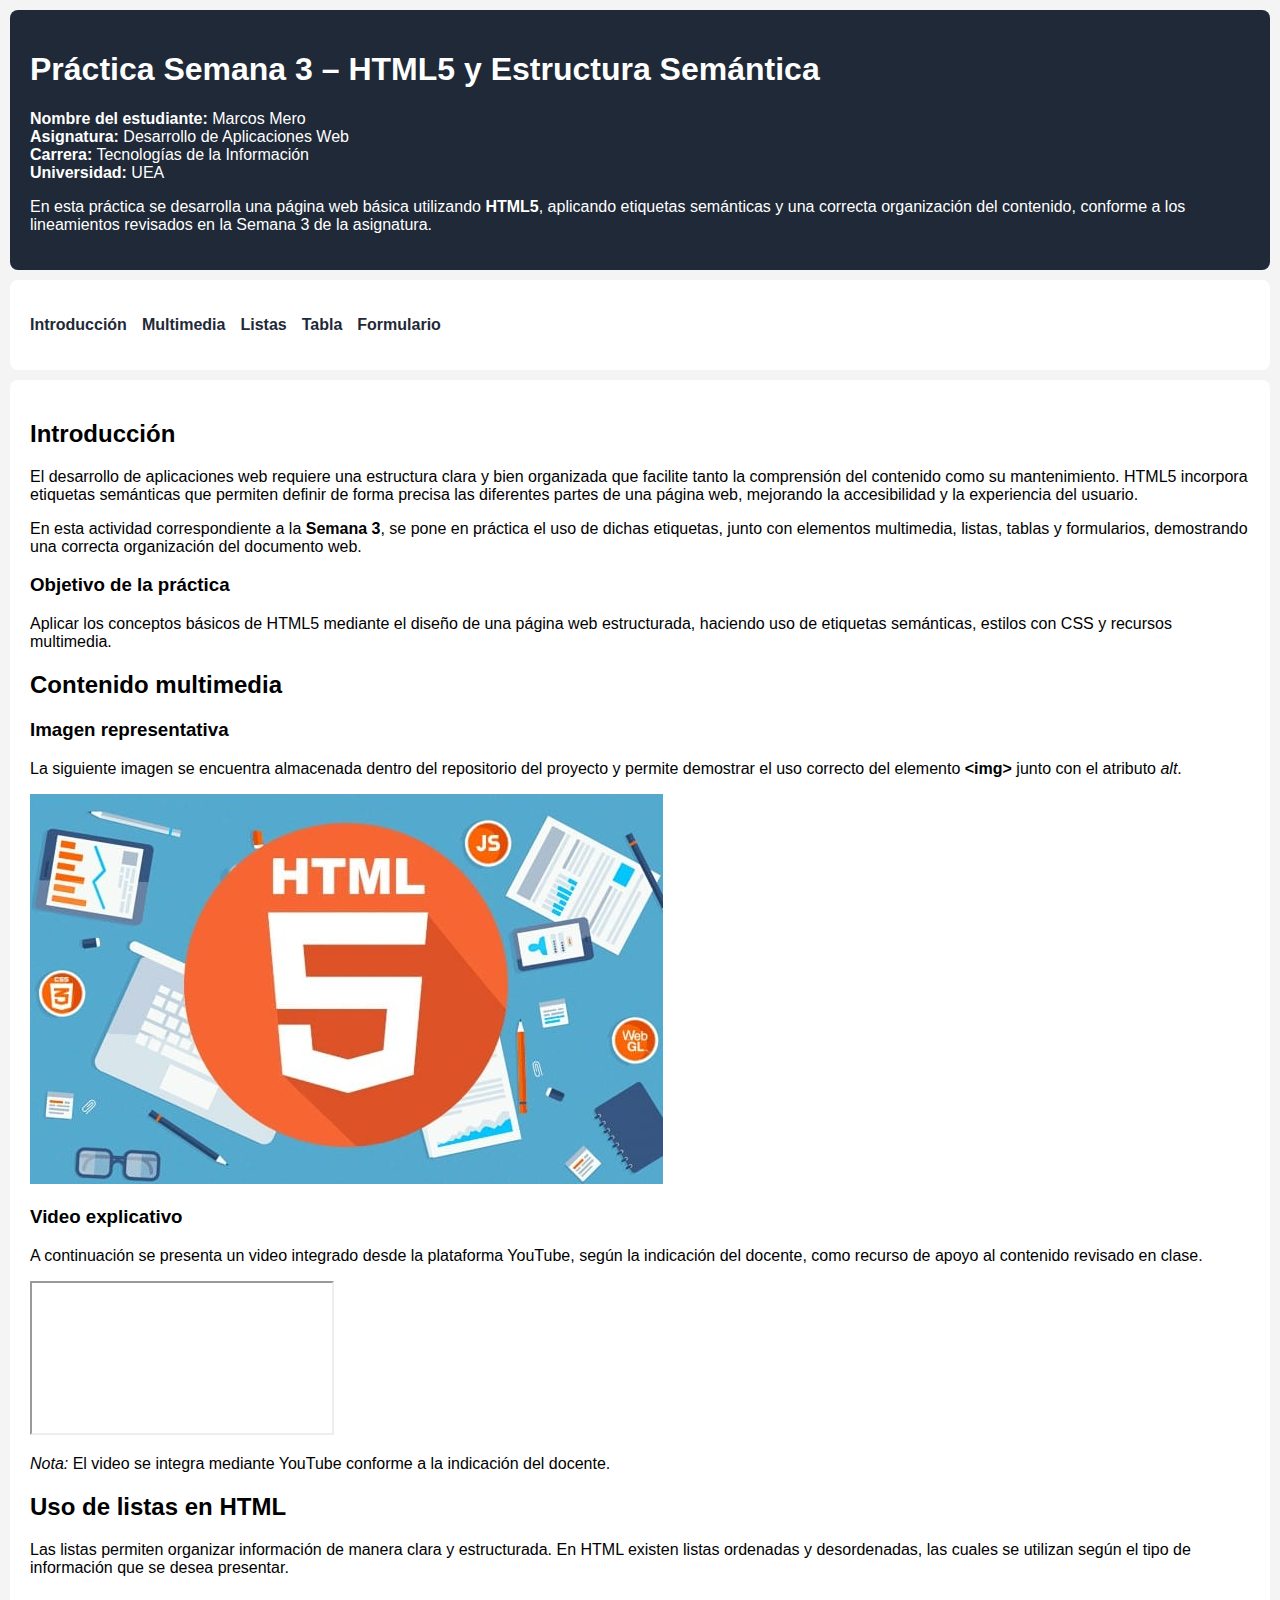
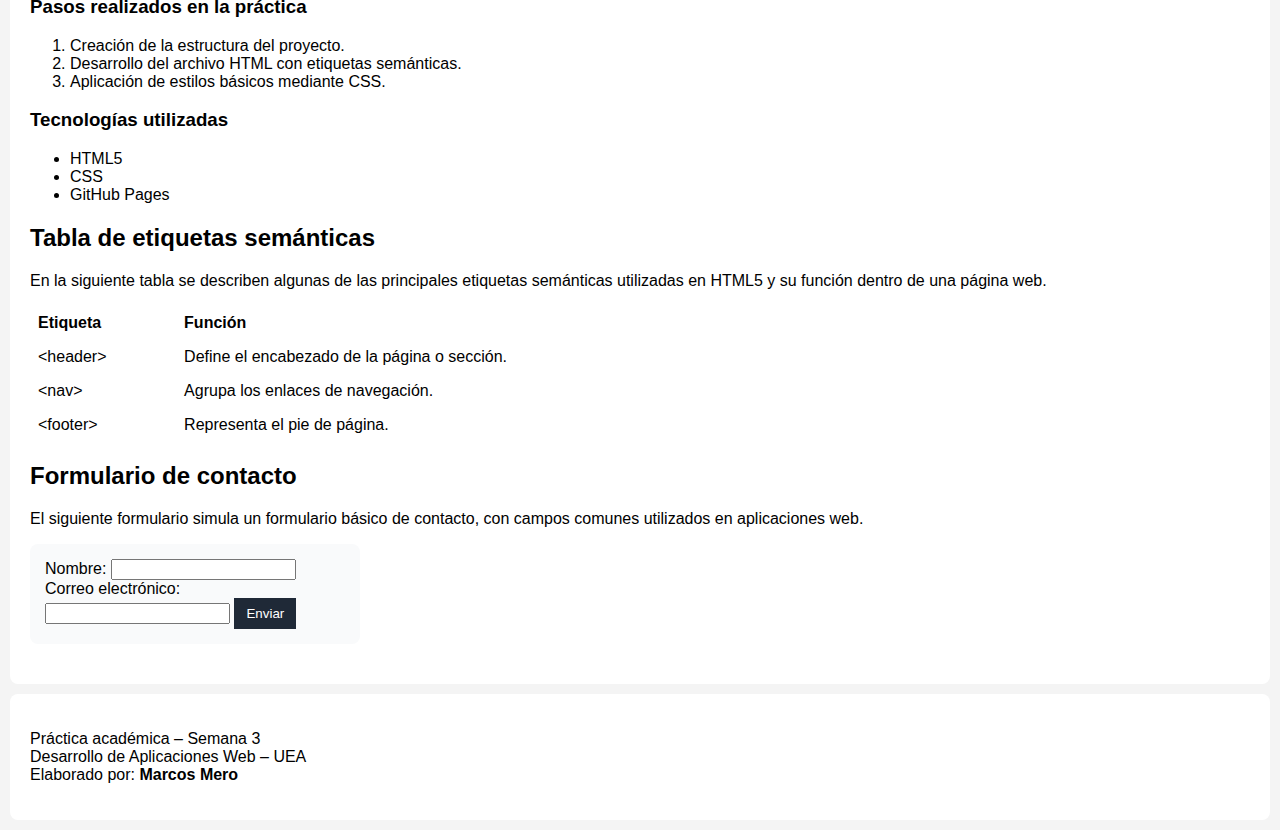
<file: Semana 3/index.html>
<!DOCTYPE html>
<html lang="es">
<head>
  <meta charset="UTF-8">
  <title>Práctica Semana 3 - HTML5</title>
  <meta name="viewport" content="width=device-width, initial-scale=1.0">
  <link rel="stylesheet" href="styles.css">
</head>

<body>

  <!-- ENCABEZADO -->
  <header>
    <h1>Práctica Semana 3 – HTML5 y Estructura Semántica</h1>

    <p>
      <strong>Nombre del estudiante:</strong> Marcos Mero<br>
      <strong>Asignatura:</strong> Desarrollo de Aplicaciones Web<br>
      <strong>Carrera:</strong> Tecnologías de la Información<br>
      <strong>Universidad:</strong> UEA
    </p>

    <p>
      En esta práctica se desarrolla una página web básica utilizando
      <strong>HTML5</strong>, aplicando etiquetas semánticas y una correcta
      organización del contenido, conforme a los lineamientos revisados en la
      Semana 3 de la asignatura.
    </p>
  </header>

  <!-- NAVEGACIÓN -->
  <nav>
    <ul>
      <li><a href="#introduccion">Introducción</a></li>
      <li><a href="#multimedia">Multimedia</a></li>
      <li><a href="#listas">Listas</a></li>
      <li><a href="#tabla">Tabla</a></li>
      <li><a href="#formulario">Formulario</a></li>
    </ul>
  </nav>

  <!-- CONTENIDO PRINCIPAL -->
  <main>

    <!-- INTRODUCCIÓN -->
    <section id="introduccion">
      <h2>Introducción</h2>

      <p>
        El desarrollo de aplicaciones web requiere una estructura clara y bien
        organizada que facilite tanto la comprensión del contenido como su
        mantenimiento. HTML5 incorpora etiquetas semánticas que permiten definir
        de forma precisa las diferentes partes de una página web, mejorando la
        accesibilidad y la experiencia del usuario.
      </p>

      <p>
        En esta actividad correspondiente a la <strong>Semana 3</strong>, se pone
        en práctica el uso de dichas etiquetas, junto con elementos multimedia,
        listas, tablas y formularios, demostrando una correcta organización del
        documento web.
      </p>

      <h3>Objetivo de la práctica</h3>

      <p>
        Aplicar los conceptos básicos de HTML5 mediante el diseño de una página
        web estructurada, haciendo uso de etiquetas semánticas, estilos con CSS y
        recursos multimedia.
      </p>
    </section>

    <!-- MULTIMEDIA -->
    <section id="multimedia">
      <h2>Contenido multimedia</h2>

      <article>
        <h3>Imagen representativa</h3>
        <p>
          La siguiente imagen se encuentra almacenada dentro del repositorio del
          proyecto y permite demostrar el uso correcto del elemento
          <strong>&lt;img&gt;</strong> junto con el atributo <em>alt</em>.
        </p>

        <img src="media/img1.jpg" alt="Imagen utilizada en la práctica de la Semana 3">
      </article>

      <article>
        <h3>Video explicativo</h3>
        <p>
          A continuación se presenta un video integrado desde la plataforma
          YouTube, según la indicación del docente, como recurso de apoyo al
          contenido revisado en clase.
        </p>

        <iframe
          src="https://www.youtube.com/embed/EvKm8yhM7V8"
          title="Video de apoyo - Desarrollo Web"
          allowfullscreen>
        </iframe>

        <p class="nota">
          <em>Nota:</em> El video se integra mediante YouTube conforme a la
          indicación del docente.
        </p>
      </article>
    </section>

    <!-- LISTAS -->
    <section id="listas">
      <h2>Uso de listas en HTML</h2>

      <p>
        Las listas permiten organizar información de manera clara y estructurada.
        En HTML existen listas ordenadas y desordenadas, las cuales se utilizan
        según el tipo de información que se desea presentar.
      </p>

      <h3>Pasos realizados en la práctica</h3>
      <ol>
        <li>Creación de la estructura del proyecto.</li>
        <li>Desarrollo del archivo HTML con etiquetas semánticas.</li>
        <li>Aplicación de estilos básicos mediante CSS.</li>
      </ol>

      <h3>Tecnologías utilizadas</h3>
      <ul>
        <li>HTML5</li>
        <li>CSS</li>
        <li>GitHub Pages</li>
      </ul>
    </section>

    <!-- TABLA -->
    <section id="tabla">
      <h2>Tabla de etiquetas semánticas</h2>

      <p>
        En la siguiente tabla se describen algunas de las principales etiquetas
        semánticas utilizadas en HTML5 y su función dentro de una página web.
      </p>

      <table>
        <thead>
          <tr>
            <th>Etiqueta</th>
            <th>Función</th>
          </tr>
        </thead>
        <tbody>
          <tr>
            <td>&lt;header&gt;</td>
            <td>Define el encabezado de la página o sección.</td>
          </tr>
          <tr>
            <td>&lt;nav&gt;</td>
            <td>Agrupa los enlaces de navegación.</td>
          </tr>
          <tr>
            <td>&lt;footer&gt;</td>
            <td>Representa el pie de página.</td>
          </tr>
        </tbody>
      </table>
    </section>

    <!-- FORMULARIO -->
    <section id="formulario">
      <h2>Formulario de contacto</h2>

      <p>
        El siguiente formulario simula un formulario básico de contacto, con
        campos comunes utilizados en aplicaciones web.
      </p>

      <form>
        <label>Nombre:</label>
        <input type="text" required>

        <label>Correo electrónico:</label>
        <input type="email" required>

        <button type="submit">Enviar</button>
      </form>
    </section>

  </main>

  <!-- PIE DE PÁGINA -->
  <footer>
    <p>
      Práctica académica – Semana 3<br>
      Desarrollo de Aplicaciones Web – UEA<br>
      Elaborado por: <strong>Marcos Mero</strong>
    </p>
  </footer>

</body>
</html>
</file>
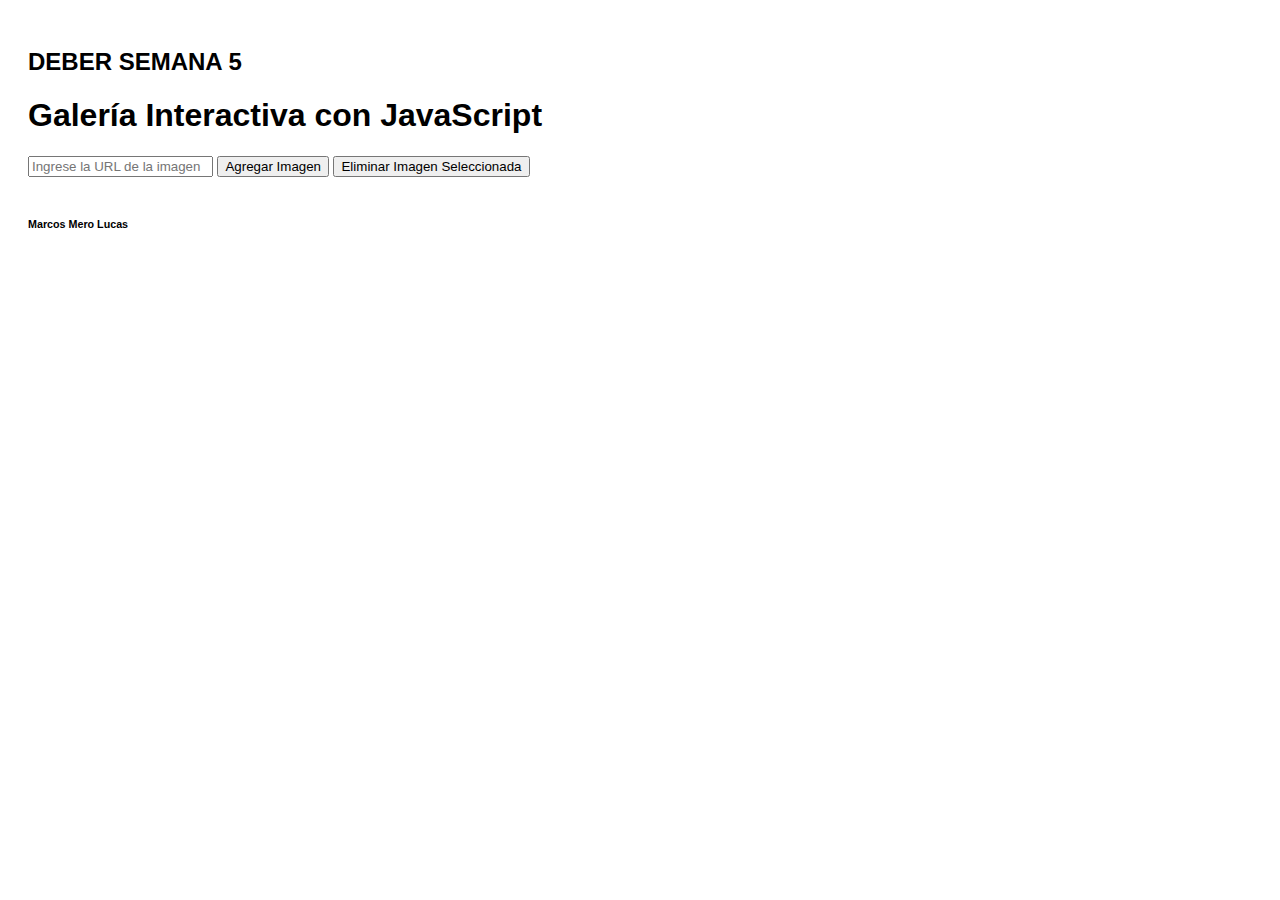
<file: SEMANA 5/index.html>
<!DOCTYPE html>
<html lang="es">
<head>
  <meta charset="UTF-8">
  <meta name="viewport" content="width=device-width, initial-scale=1.0">
  <title>Semana 5 - Galería Interactiva</title>
  <link rel="stylesheet" href="styles.css">
</head>
<body>

    <h2>DEBER SEMANA 5</h2>
    <h1>Galería Interactiva con JavaScript</h1>

  <input type="url" id="urlImagen" placeholder="Ingrese la URL de la imagen">
  <button id="btnAgregar">Agregar Imagen</button>
  <button id="btnEliminar">Eliminar Imagen Seleccionada</button>

  <p id="mensaje"></p>

  <div id="galeria"></div>

  <script src="script.js"></script>

  <h6>Marcos Mero Lucas</h6>
</body>
</html>
</file>
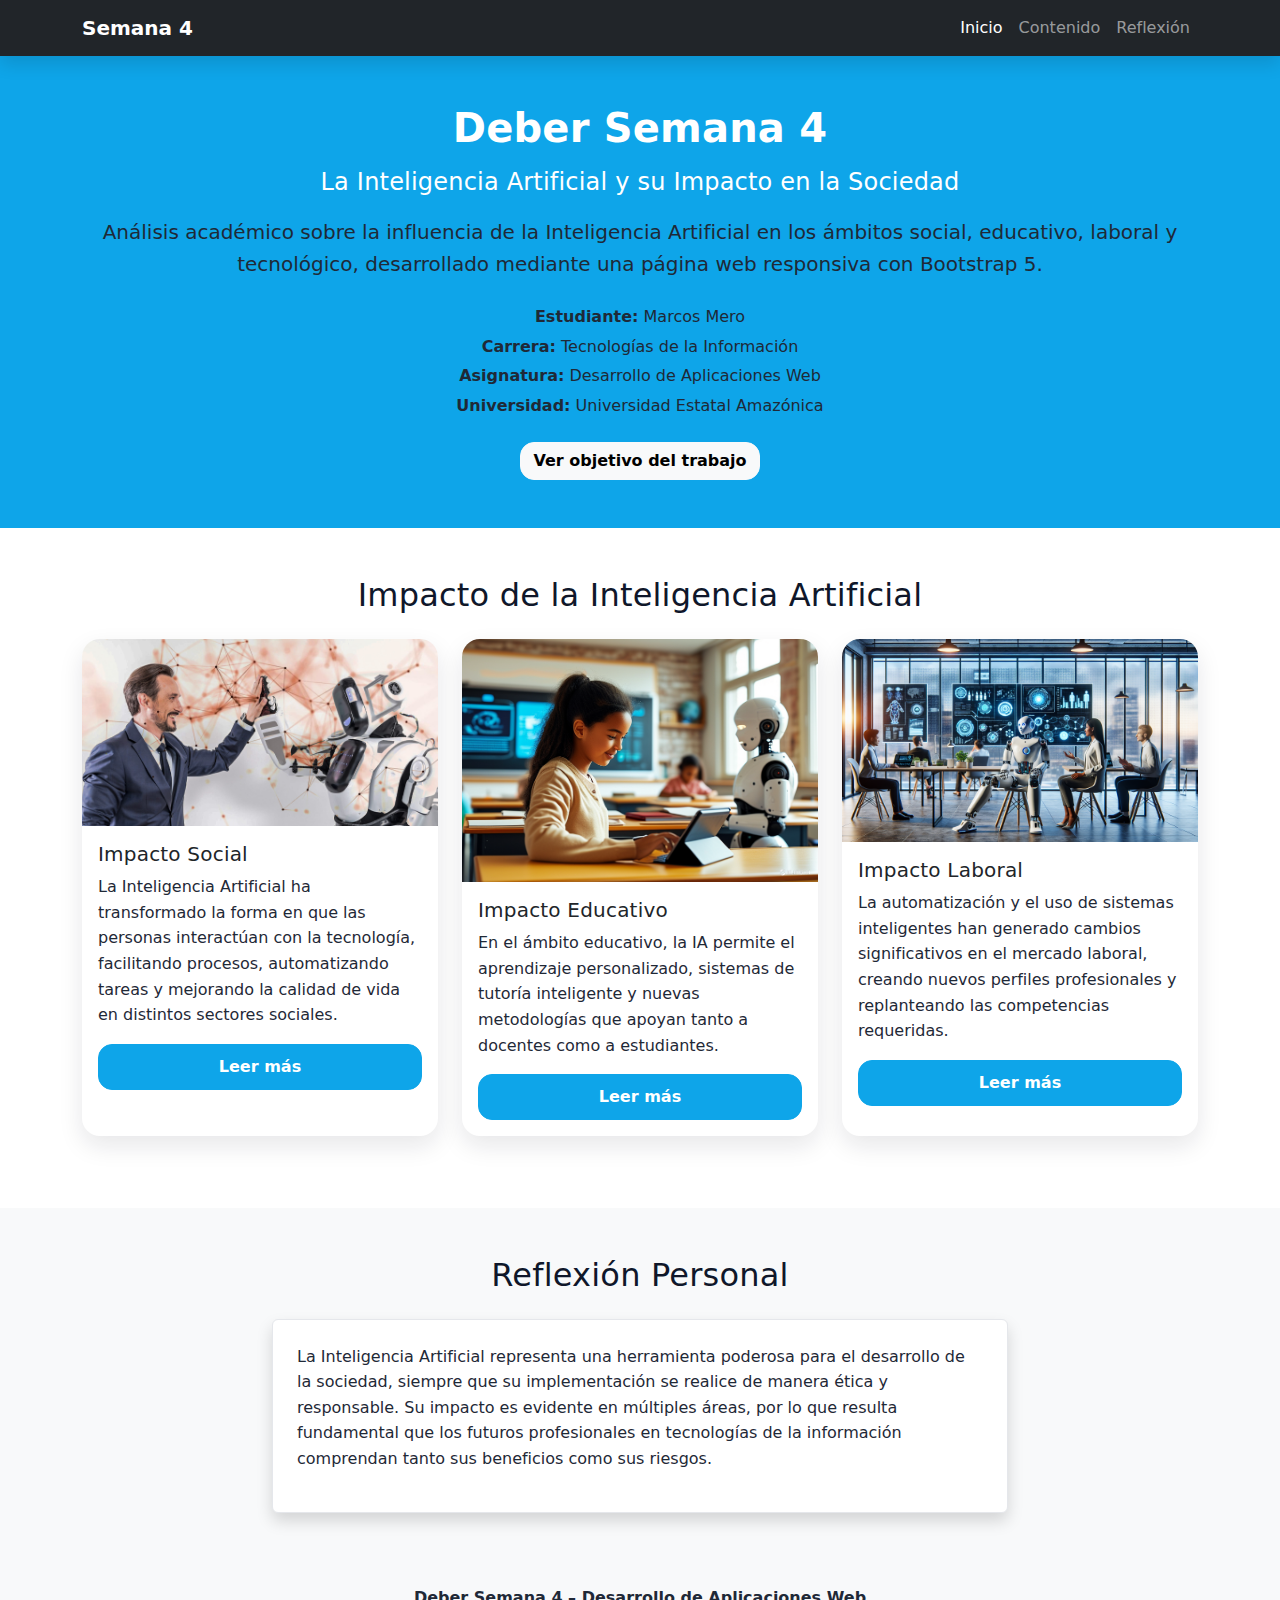
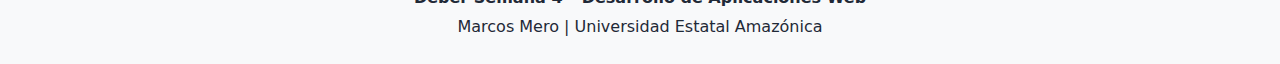
<file: Semana_4/index.html>
<!DOCTYPE html>
<html lang="es">
<head>
  <meta charset="UTF-8">
  <title>Deber Semana 4 - IA y su impacto en la sociedad</title>
  <meta name="viewport" content="width=device-width, initial-scale=1">

  <!-- Bootstrap 5 -->
  <link href="https://cdn.jsdelivr.net/npm/bootstrap@5.3.3/dist/css/bootstrap.min.css" rel="stylesheet">

  <!-- CSS personalizado -->
  <link rel="stylesheet" href="styles.css">
</head>

<body>

  <!-- ================= NAVBAR ================= -->
  <nav class="navbar navbar-expand-md navbar-dark bg-dark">
    <div class="container">
      <a class="navbar-brand fw-semibold" href="#">Semana 4</a>

      <button class="navbar-toggler" type="button" data-bs-toggle="collapse" data-bs-target="#menuNav">
        <span class="navbar-toggler-icon"></span>
      </button>

      <div class="collapse navbar-collapse" id="menuNav">
        <ul class="navbar-nav ms-auto">
          <li class="nav-item"><a class="nav-link active" href="#inicio">Inicio</a></li>
          <li class="nav-item"><a class="nav-link" href="#contenido">Contenido</a></li>
          <li class="nav-item"><a class="nav-link" href="#formulario">Reflexión</a></li>
        </ul>
      </div>
    </div>
  </nav>

  <!-- ================= ENCABEZADO ================= -->
  <header id="inicio" class="py-5 bg-primary text-white text-center">
    <div class="container">
      <h1 class="fw-bold mb-3">
        Deber Semana 4  
        <br>
        <span class="fs-4 fw-light">La Inteligencia Artificial y su Impacto en la Sociedad</span>
      </h1>

      <p class="lead">
        Análisis académico sobre la influencia de la Inteligencia Artificial en los ámbitos social,
        educativo, laboral y tecnológico, desarrollado mediante una página web responsiva con Bootstrap 5.
      </p>

      <!-- Datos del estudiante -->
      <div class="mt-4">
        <p class="mb-1"><strong>Estudiante:</strong> Marcos Mero</p>
        <p class="mb-1"><strong>Carrera:</strong> Tecnologías de la Información</p>
        <p class="mb-1"><strong>Asignatura:</strong> Desarrollo de Aplicaciones Web</p>
        <p class="mb-0"><strong>Universidad:</strong> Universidad Estatal Amazónica</p>
      </div>

      <!-- Collapse -->
      <button class="btn btn-light mt-4" data-bs-toggle="collapse" data-bs-target="#infoExtra">
        Ver objetivo del trabajo
      </button>

      <div id="infoExtra" class="collapse mt-3">
        <div class="card card-body text-dark">
          El objetivo de este deber es analizar el impacto de la Inteligencia Artificial en la sociedad actual,
          destacando sus beneficios, desafíos y aplicaciones, mientras se aplican conceptos de diseño web
          responsivo utilizando Bootstrap 5 y CSS3.
        </div>
      </div>
    </div>
  </header>

  <!-- ================= CONTENIDO PRINCIPAL ================= -->
  <main id="contenido" class="py-5">
    <div class="container">
      <h2 class="text-center mb-4">Impacto de la Inteligencia Artificial</h2>

      <div class="row">

        <!-- Card 1 -->
        <div class="col-md-4 mb-4">
          <div class="card h-100 shadow">
            <img src="media/imagen1.jpg" class="card-img-top img-fluid" alt="IA en la sociedad">
            <div class="card-body">
              <h3 class="h5">Impacto Social</h3>
              <p>
                La Inteligencia Artificial ha transformado la forma en que las personas interactúan con la
                tecnología, facilitando procesos, automatizando tareas y mejorando la calidad de vida en
                distintos sectores sociales.
              </p>
              <button class="btn btn-primary w-100">Leer más</button>
            </div>
          </div>
        </div>

        <!-- Card 2 -->
        <div class="col-md-4 mb-4">
          <div class="card h-100 shadow">
            <img src="media/imagen2.png" class="card-img-top img-fluid" alt="IA en la educación">
            <div class="card-body">
              <h3 class="h5">Impacto Educativo</h3>
              <p>
                En el ámbito educativo, la IA permite el aprendizaje personalizado, sistemas de tutoría
                inteligente y nuevas metodologías que apoyan tanto a docentes como a estudiantes.
              </p>
              <button class="btn btn-primary w-100">Leer más</button>
            </div>
          </div>
        </div>

        <!-- Card 3 -->
        <div class="col-md-4 mb-4">
          <div class="card h-100 shadow">
            <img src="media/imagen3.png" class="card-img-top img-fluid" alt="IA en el trabajo">
            <div class="card-body">
              <h3 class="h5">Impacto Laboral</h3>
              <p>
                La automatización y el uso de sistemas inteligentes han generado cambios significativos en
                el mercado laboral, creando nuevos perfiles profesionales y replanteando las competencias
                requeridas.
              </p>
              <button class="btn btn-primary w-100">Leer más</button>
            </div>
          </div>
        </div>

      </div>
    </div>
  </main>

  <!-- ================= REFLEXIÓN / FORMULARIO ================= -->
  <section id="formulario" class="py-5 bg-light">
    <div class="container">
      <h2 class="text-center mb-4">Reflexión Personal</h2>

      <div class="row justify-content-center">
        <div class="col-md-8">
          <div class="bg-white p-4 shadow rounded">
            <p>
              La Inteligencia Artificial representa una herramienta poderosa para el desarrollo de la sociedad,
              siempre que su implementación se realice de manera ética y responsable. Su impacto es evidente en
              múltiples áreas, por lo que resulta fundamental que los futuros profesionales en tecnologías de
              la información comprendan tanto sus beneficios como sus riesgos.
            </p>
          </div>
        </div>
      </div>
    </div>
  </section>

  <!-- ================= FOOTER ================= -->
  <footer class="text-center bg-light py-4">
    <div class="container">
      <p class="mb-1 fw-semibold">
        Deber Semana 4 – Desarrollo de Aplicaciones Web
      </p>
      <p class="mb-0">
        Marcos Mero | Universidad Estatal Amazónica
      </p>
    </div>
  </footer>

  <!-- Bootstrap JS -->
  <script src="https://cdn.jsdelivr.net/npm/bootstrap@5.3.3/dist/js/bootstrap.bundle.min.js"></script>

</body>
</html>
</file>
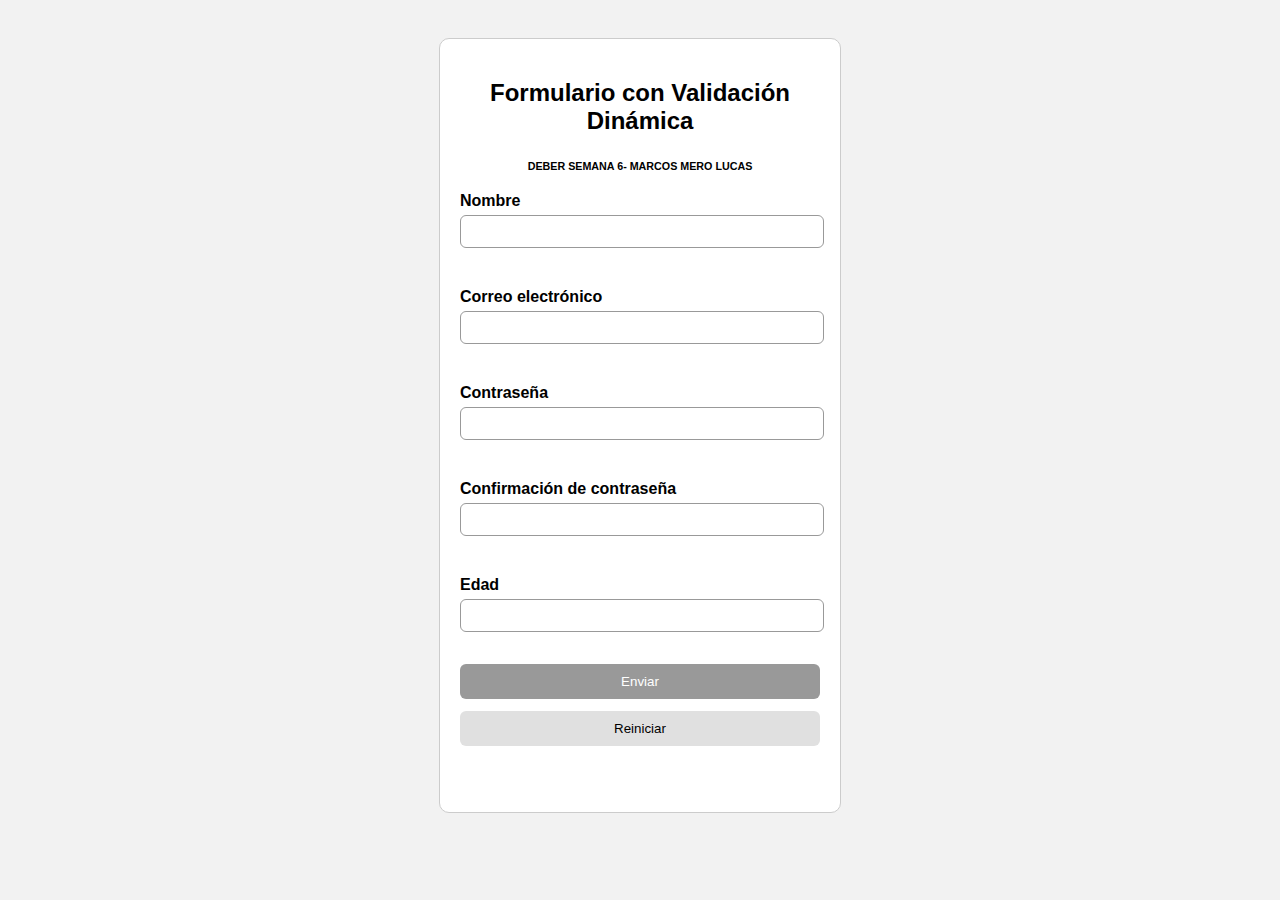
<file: Semana_6/index.html>
<!DOCTYPE html>
<html lang="es">
<head>
  <meta charset="UTF-8" />
  <meta name="viewport" content="width=device-width, initial-scale=1.0" />
  <title>Semana 6 - Formulario JS</title>
  <link rel="stylesheet" href="styles.css" />
</head>
<body>

  <form id="formulario" novalidate>
    <h2>Formulario con Validación Dinámica</h2>
    <h6>DEBER SEMANA 6- MARCOS MERO LUCAS</h6>

    <label for="nombre">Nombre</label>
    <input type="text" id="nombre" name="nombre" />
    <span id="errorNombre" class="error"></span>

    <label for="correo">Correo electrónico</label>
    <input type="email" id="correo" name="correo" />
    <span id="errorCorreo" class="error"></span>

    <label for="password">Contraseña</label>
    <input type="password" id="password" name="password" />
    <span id="errorPassword" class="error"></span>

    <label for="confirmPassword">Confirmación de contraseña</label>
    <input type="password" id="confirmPassword" name="confirmPassword" />
    <span id="errorConfirm" class="error"></span>

    <label for="edad">Edad</label>
    <input type="number" id="edad" name="edad" />
    <span id="errorEdad" class="error"></span>

    <button type="submit" id="btnEnviar" disabled>Enviar</button>
    <button type="reset" id="btnReset">Reiniciar</button>

    <p id="mensajeExito"></p>
  </form>

  <script src="script.js"></script>
</body>
</html>
</file>
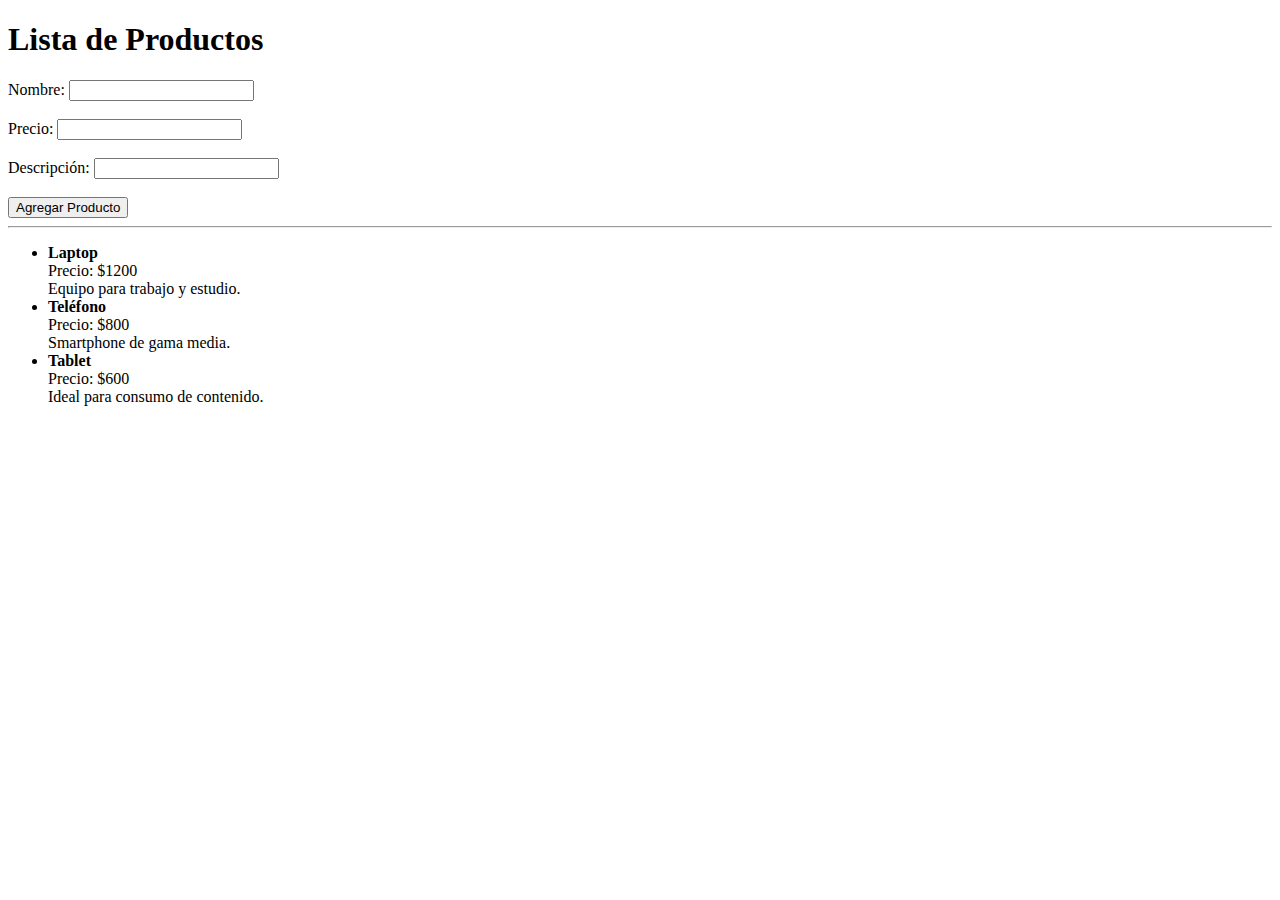
<file: Semana_7/index.html>
<!DOCTYPE html>
<html lang="es">
<head>
  <meta charset="UTF-8">
  <title>Lista Dinámica de Productos</title>
</head>
<body>

  <h1>Lista de Productos</h1>

  <!-- Formulario simple (clase pasada: validación + DOM) -->
  <div>
    <label>
      Nombre:
      <input type="text" id="nombre" />
    </label>
    <small id="errNombre"></small>
    <br><br>

    <label>
      Precio:
      <input type="number" id="precio" />
    </label>
    <small id="errPrecio"></small>
    <br><br>

    <label>
      Descripción:
      <input type="text" id="descripcion" />
    </label>
    <small id="errDesc"></small>
    <br><br>

    <button id="btnAgregar" type="button">Agregar Producto</button>
  </div>

  <hr>

  <!-- Requisito: lista en <ul> -->
  <ul id="listaProductos"></ul>

  <script src="script.js"></script>
</body>
</html>
</file>
<file: Semana 3/styles.css>
body {
    font-family: Arial, Helvetica, sans-serif;
    margin: 0;
    background-color: #f4f4f4;
}

header, nav, main, footer {
    padding: 20px;
    margin: 10px;
    background-color: white;
    border-radius: 8px;
}

header {
    background-color: #1f2937;
    color: white;
}

nav ul {
    list-style: none;
    padding: 0;
    display: flex;
    gap: 15px;
}

nav ul li a {
    text-decoration: none;
    color: #1f2937;
    font-weight: bold;
}

section {
    margin-bottom: 20px;
}

table {
    border-collapse: collapse;
    width: 60%;
}

table th, table td {
    padding: 8px;
    text-align: left;
}

form {
    background-color: #f9fafb;
    padding: 15px;
    border-radius: 8px;
    width: 300px;
}

button {
    background-color: #1f2937;
    color: white;
    border: none;
    padding: 8px 12px;
    cursor: pointer;
}
</file>
<file: SEMANA 5/styles.css>
body{
  font-family: Arial, sans-serif;
  padding: 20px;
}

#galeria{
  display: flex;
  flex-wrap: wrap;
  gap: 10px;
  margin-top: 15px;
}

#galeria img{
  width: 160px;
  height: 110px;
  object-fit: cover;
  cursor: pointer;
  border: 3px solid transparent;
}

#galeria img.seleccionada{
  border: 3px solid blue;
}
</file>
<file: Semana_6/styles.css>
body {
  font-family: Arial, sans-serif;
  background: #f2f2f2;
  display: flex;
  justify-content: center;
  padding: 30px;
  h6 {
  text-align: center;
  margin-bottom: 20px;
}
}

form {
  background: #fff;
  width: 360px;
  padding: 20px;
  border-radius: 10px;
  border: 1px solid #ccc;
}

h2 {
  text-align: center;
  margin-bottom: 15px;
}

label {
  display: block;
  margin-top: 20px;
  font-weight: bold;
}

input {
  width: 96%;
  padding: 8px;
  margin-top: 5px;
  border-radius: 6px;
  border: 1px solid #999;
  outline: none;
}

.error {
  display: block;
  font-size: 12px;
  color: red;
  margin-top: 4px;
  min-height: 16px;
}

.valido {
  border: 2px solid green;
}

.invalido {
  border: 2px solid red;
}

button {
  width: 100%;
  padding: 10px;
  margin-top: 12px;
  border: none;
  border-radius: 6px;
  cursor: pointer;
}

#btnEnviar {
  background: #111;
  color: #fff;
}

#btnEnviar:disabled {
  background: #999;
  cursor: not-allowed;
}

#btnReset {
  background: #e0e0e0;
}

#mensajeExito {
  margin-top: 12px;
  text-align: center;
  font-weight: bold;
  color: green;
  min-height: 18px;
}
</file>
<file: Semana_4/styles.css>
/* =========================================================
   Semana_4 - CSS personalizado (Bootstrap 5 + CSS3 avanzado)
   Tema: La IA y el impacto en la sociedad
   ========================================================= */

/* Variables (útil para mantener coherencia de color) */
:root {
  --brand: #0ea5e9;        /* azul tecnológico */
  --brand-dark: #0284c7;   /* azul más profundo */
  --ink: #0f172a;          /* texto oscuro */
  --muted: #64748b;        /* texto secundario */
  --soft: #f1f5f9;         /* fondo claro */
}

/* Base */
body {
  font-family: system-ui, -apple-system, "Segoe UI", Roboto, Arial, sans-serif;
  color: var(--ink);
  background: #ffffff;
}

/* Ajustes generales */
h1, h2, h3 {
  letter-spacing: 0.2px;
}

p {
  color: #1f2937;
  line-height: 1.6;
}

/* =========================================================
   Sobrescribir Bootstrap
   ========================================================= */
.bg-primary {
  /* Cambiamos el "primary" a un tono tecnológico */
  background-color: var(--brand) !important;
}

/* Botón principal con transición y transform */
.btn-primary {
  background-color: var(--brand) !important;
  border-color: var(--brand) !important;
  border-radius: 14px; /* borde redondeado */
  padding: 10px 16px;
  font-weight: 600;

  transition: transform 0.2s ease, box-shadow 0.2s ease, background-color 0.2s ease;
}

.btn-primary:hover {
  background-color: var(--brand-dark) !important;
  border-color: var(--brand-dark) !important;
  transform: translateY(-2px);
  box-shadow: 0 14px 30px rgba(2, 132, 199, 0.25);
}

/* Botón claro del header */
header .btn-light {
  border-radius: 14px;
  font-weight: 600;
  transition: transform 0.2s ease, box-shadow 0.2s ease;
}

header .btn-light:hover {
  transform: translateY(-2px);
  box-shadow: 0 14px 30px rgba(15, 23, 42, 0.18);
}

/* =========================================================
   Cards: sombra, bordes, animación hover
   ========================================================= */
.card {
  border: none;
  border-radius: 18px;
  overflow: hidden;
  transition: transform 0.22s ease, box-shadow 0.22s ease;
}

.card.shadow {
  box-shadow: 0 10px 24px rgba(15, 23, 42, 0.10) !important;
}

.card:hover {
  transform: translateY(-6px);
  box-shadow: 0 18px 40px rgba(15, 23, 42, 0.16) !important;
}

/* Imagen dentro de las cards con leve zoom al hover (CSS3) */
.card-img-top {
  transition: transform 0.3s ease;
}

.card:hover .card-img-top {
  transform: scale(1.04);
}

/* =========================================================
   Navbar: ajuste visual leve
   ========================================================= */
.navbar {
  box-shadow: 0 8px 18px rgba(0, 0, 0, 0.12);
}

.navbar .nav-link {
  transition: color 0.2s ease, transform 0.2s ease;
}

.navbar .nav-link:hover {
  color: var(--brand) !important;
  transform: translateY(-1px);
}

/* =========================================================
   Sección Reflexión: caja destacada
   ========================================================= */
#formulario .bg-white {
  border-radius: 18px;
  border: 1px solid #e5e7eb;
}

/* Footer */
footer a {
  color: var(--muted);
  text-decoration: none;
  transition: color 0.2s ease;
}

footer a:hover {
  color: var(--brand);
}

/* =========================================================
   Media query propia (pantallas pequeñas)
   Requisito: cambiar colores en pantallas pequeñas
   ========================================================= */
@media (max-width: 576px) {
  /* Cambia el fondo del header en móvil para diferenciar */
  header.bg-primary {
    background-color: #0b1220 !important; /* oscuro */
  }

  header h1 {
    font-size: 1.6rem;
  }

  header p.lead {
    font-size: 1rem;
    opacity: 0.95;
  }

  /* Botones más amplios y cómodos en móvil */
  .btn-primary,
  header .btn-light {
    border-radius: 16px;
    padding: 12px 16px;
  }
}
</file>
